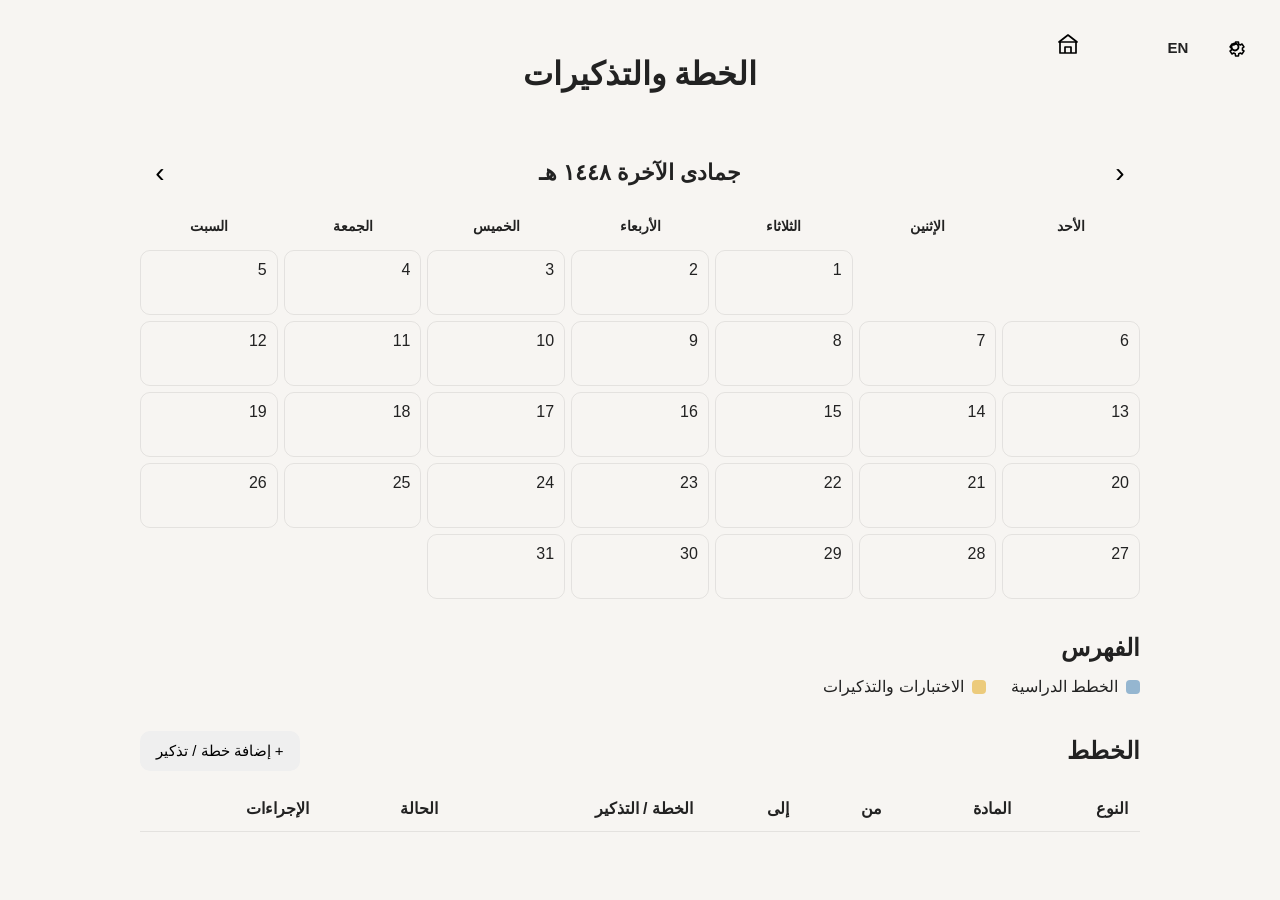
<file: plans.html>
<!DOCTYPE html>
<html lang="ar" dir="rtl">

<head>

    <meta charset="UTF-8">

    <meta
        name="viewport"
        content="width=device-width, initial-scale=1.0"
    >

    <title>الخطة والتذكيرات</title>

    <link rel="stylesheet" href="style.css">

</head>


<body>

    <!-- =========================
         زر اللغة
    ========================== -->

    <button
        id="language-button"
        class="language-button"
        type="button"
    >
        EN
    </button>


    <!-- =========================
         زر الإعدادات
    ========================== -->

    <button
        id="settings-button"
        class="settings-button"
        type="button"
        aria-label="الإعدادات"
        title="الإعدادات"
    >

        <!-- نفس أيقونة الإعدادات -->

        <svg
            width="24"
            height="24"
            viewBox="0 0 24 24"
            fill="none"
            xmlns="http://www.w3.org/2000/svg"
        >

            <path
                d="M12 15.5
                   A3.5 3.5 0 1 0
                   12 8.5
                   A3.5 3.5 0 0 0
                   12 15.5Z"
                stroke="currentColor"
                stroke-width="1.8"
            />

            <path
                d="M19.4 15
                   L21 16
                   L19 19
                   L17.3 18
                   C16.8 18.3 16.3 18.6 15.7 18.8
                   L15.5 21
                   H12.5
                   L12.3 18.8
                   C11.7 18.6 11.2 18.3 10.7 18
                   L9 19
                   L7 16
                   L8.6 15
                   C8.5 14.4 8.5 13.8 8.6 13.2
                   L7 12
                   L9 9
                   L10.7 10
                   C11.2 9.7 11.7 9.4 12.3 9.2
                   L12.5 7
                   H15.5
                   L15.7 9.2
                   C16.3 9.4 16.8 9.7 17.3 10
                   L19 9
                   L21 12
                   L19.4 13.2
                   C19.5 13.8 19.5 14.4 19.4 15Z"
                stroke="currentColor"
                stroke-width="1.5"
                stroke-linejoin="round"
            />

        </svg>

        

    </button>

    <button
    id="home-button"
    class="home-button"
    type="button"
   aria-label=""
title=""


>
    <svg
    width="24"
    height="24"
    viewBox="0 0 24 24"
    fill="none"
    xmlns="http://www.w3.org/2000/svg"
>
    <!-- سقف البيت -->
    <path
        d="M3 10L12 3L21 10"
        stroke="currentColor"
        stroke-width="1.7"
        stroke-linecap="round"
        stroke-linejoin="round"
    />

    <!-- جسم البيت -->
    <path
        d="M4 9.5V21H20V9.5"
        stroke="currentColor"
        stroke-width="1.7"
        stroke-linejoin="round"
    />

    <!-- الخط الفاصل بين السقف والجسم -->
    <path
        d="M4 10H20"
        stroke="currentColor"
        stroke-width="1.7"
        stroke-linecap="round"
    />

    <!-- الباب -->
    <path
        d="M9 21V15H15V21"
        stroke="currentColor"
        stroke-width="1.7"
        stroke-linejoin="round"
    />
</svg> 
 
</button>

    <!-- =========================
         العنوان
    ========================== -->

    <header class="header">

        <h1 id="page-title">
            الخطة والتذكيرات
        </h1>

    </header>


    <!-- =========================
         التقويم
    ========================== -->

    <section class="plans-calendar-section">

        <div class="calendar-header">

            <button
                id="previous-month"
                type="button"
            >
                ‹
            </button>


            <h2 id="calendar-month">
                أكتوبر 2026
            </h2>


            <button
                id="next-month"
                type="button"
            >
                ›
            </button>

        </div>


        <div
            id="calendar"
            class="calendar"
        >

            <!-- سيتم إنشاء الأيام بواسطة JavaScript -->

        </div>

    </section>


    <!-- =========================
         الفهرس
    ========================== -->

    <section class="plans-index-section">

        <h2 id="index-title">
            الفهرس
        </h2>


        <div class="plans-legend">

            <div class="legend-item">

                <span class="legend-color study-plan-color"></span>

                <span id="study-plan-label">
                    الخطط الدراسية
                </span>

            </div>


            <div class="legend-item">

                <span class="legend-color reminder-color"></span>

                <span id="reminder-label">
                    الاختبارات والتذكيرات
                </span>

            </div>

        </div>


        <div id="plans-index">

            <!-- ستظهر هنا الخطط والتذكيرات -->

        </div>

    </section>


    <!-- =========================
         الخطط
    ========================== -->

    <section class="plans-table-section">

        <div class="plans-section-header">

            <h2 id="plans-title">
                الخطط
            </h2>


            <button
                id="add-plan-button"
                type="button"
            >
                + إضافة خطة / تذكير
            </button>

        </div>


        <div class="plans-table-wrapper">

            <table class="plans-table">

                <thead>

                    <tr>

                        <th id="plan-type-header">
                            النوع
                        </th>

                        <th id="plan-subject-header">
                            المادة
                        </th>

                        <th id="plan-from-header">
                            من
                        </th>

                        <th id="plan-to-header">
                            إلى
                        </th>

                        <th id="plan-content-header">
                            الخطة / التذكير
                        </th>

                        <th id="plan-status-header">
                            الحالة
                        </th>
 
                        <th id="plan-actions-header">الإجراءات</th>
                    </tr>

                </thead>


                <tbody id="plans-container">

                    <!-- الخطط ستظهر هنا -->

                </tbody>

            </table>

        </div>

    </section>


    <!-- =========================
         نافذة إضافة خطة
    ========================== -->

    <div
        id="plan-modal"
        class="plan-modal"
    >

        <div class="plan-modal-box">

            <h2 id="modal-title">
                إضافة خطة / تذكير
            </h2>


            <!-- النوع -->

            <label for="plan-type" id="plan-type-label">
                النوع
            </label>

            <select id="plan-type">

                <option value="study-plan">
                    خطة دراسية
                </option>

                <option value="reminder">
                    تذكير / اختبار
                </option>

            </select>


            <!-- المادة -->

            <label for="plan-subject" id="plan-subject-label">
                المادة
            </label>

            <select id="plan-subject">

                <option value="">
                    اختر المادة
                </option>

            </select>


            <!-- من -->

            <label for="plan-start-date" id="plan-start-label">
                من
            </label>

            <input
                id="plan-start-date"
                type="date"
            >


            <!-- إلى -->

            <label for="plan-end-date" id="plan-end-label">
                إلى
            </label>

            <input
                id="plan-end-date"
                type="date"
            >


            <!-- المحتوى -->

            <label for="plan-content" id="plan-content-label">
                ماذا ستدرسين / التذكير
            </label>

            <textarea
                id="plan-content"
                placeholder="مثال: مراجعة Chapter 1 - 3"
            ></textarea>


            <!-- ملاحظة -->

            <label for="plan-note" id="plan-note-label">
                ملاحظة
            </label>

            <textarea
                id="plan-note"
                placeholder="ملاحظة إضافية..."
            ></textarea>


            <!-- الأزرار -->

            <div class="plan-modal-buttons">

                <button
                    id="cancel-plan-button"
                    type="button"
                >
                    إلغاء
                </button>


                <button
                    id="save-plan-button"
                    type="button"
                >
                    حفظ
                </button>

            </div>

        </div>

    </div>


    <script src="plans.js"></script>

</body>

</html>
</file>
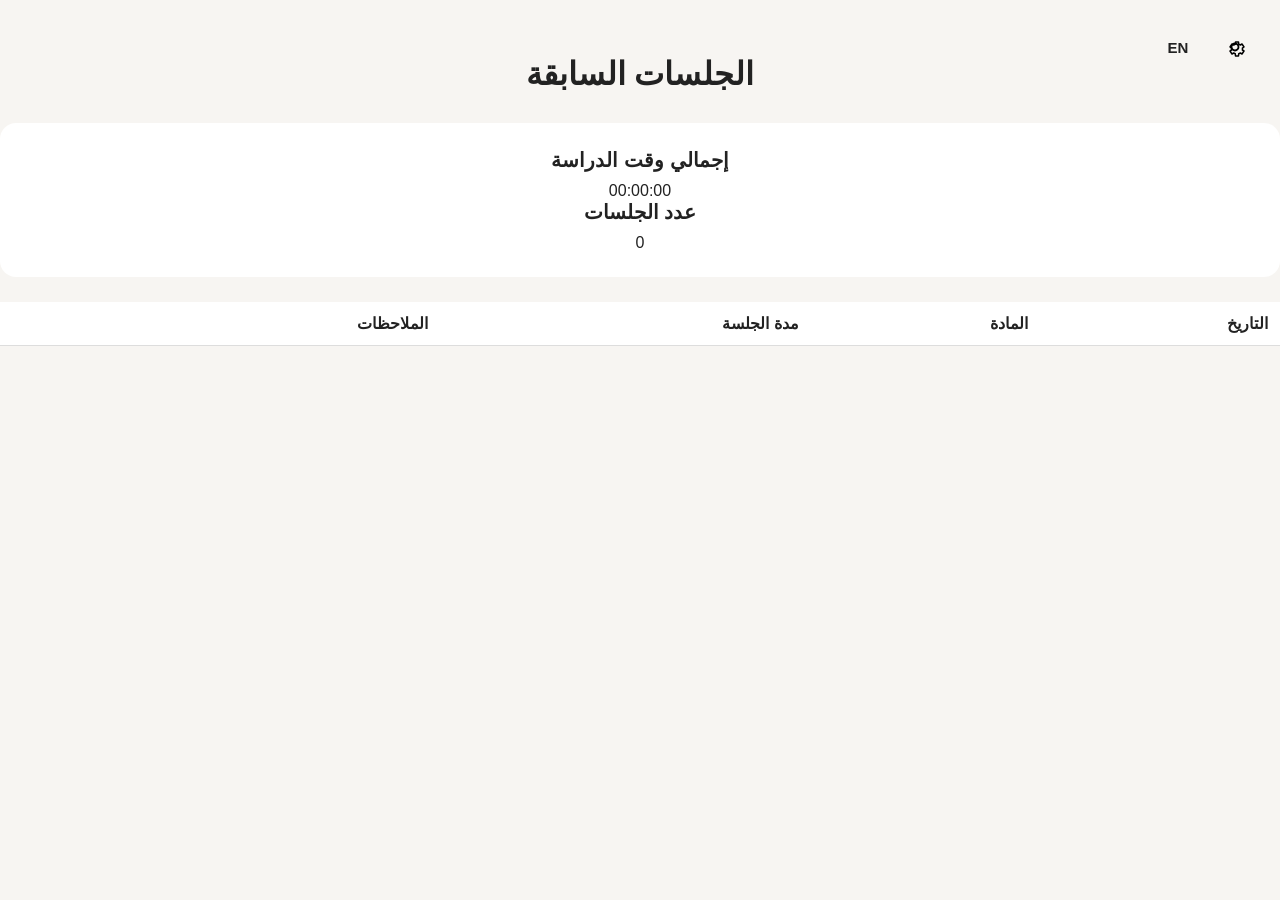
<file: previous-sessions.html>
<!DOCTYPE html>
<html lang="ar" dir="rtl">

<head>

    <meta charset="UTF-8">

    <meta
        name="viewport"
        content="width=device-width, initial-scale=1.0"
    >

    <title>الجلسات السابقة</title>

    <link rel="stylesheet" href="style.css">

</head>


<body>

    <!-- =========================
         الرأس
    ========================== -->

    <header class="header">

        <h1 id="page-title">
            الجلسات السابقة
        </h1>

    </header>


    <!-- =========================
         الأزرار
    ========================== -->

    <!-- زر اللغة -->

<button
    id="language-button"
    class="language-button"
    type="button"
>
    EN
</button>


<!-- زر الإعدادات -->

<button
    id="settings-button"
    class="settings-button"
    type="button"
    aria-label="الإعدادات"
    title="الإعدادات"
>

    <svg
        width="24"
        height="24"
        viewBox="0 0 24 24"
        fill="none"
        xmlns="http://www.w3.org/2000/svg"
    >

        <path
            d="M12 15.5
               A3.5 3.5 0 1 0
               12 8.5
               A3.5 3.5 0 0 0
               12 15.5Z"
            stroke="currentColor"
            stroke-width="1.8"
        />

        <path
            d="M19.4 15
               L21 16
               L19 19
               L17.3 18
               C16.8 18.3 16.3 18.6 15.7 18.8
               L15.5 21
               H12.5
               L12.3 18.8
               C11.7 18.6 11.2 18.3 10.7 18
               L9 19
               L7 16
               L8.6 15
               C8.5 14.4 8.5 13.8 8.6 13.2
               L7 12
               L9 9
               L10.7 10
               C11.2 9.7 11.7 9.4 12.3 9.2
               L12.5 7
               H15.5
               L15.7 9.2
               C16.3 9.4 16.8 9.7 17.3 10
               L19 9
               L21 12
               L19.4 13.2
               C19.5 13.8 19.5 14.4 19.4 15Z"
            stroke="currentColor"
            stroke-width="1.5"
            stroke-linejoin="round"
        />

    </svg>

</button> 

    <!-- =========================
         الإحصائيات
    ========================== -->

    <section class="study-summary">

        <h2 id="total-study-label">
            إجمالي وقت الدراسة
        </h2>

        <div id="total-study-time">
            00:00:00
        </div>


        <h2 id="session-count-label">
            عدد الجلسات
        </h2>

        <div id="session-count">
            0
        </div>

    </section>


    <!-- =========================
         الجلسات
    ========================== -->

    <section class="previous-sessions-section">

        <table class="sessions-table">

            <thead>

                <tr>

                    <th id="date-header">
                        التاريخ
                    </th>

                    <th id="subject-header">
                        المادة
                    </th>

                    <th id="duration-header">
                        مدة الجلسة
                    </th>

                    <th id="notes-header">
                        الملاحظات
                    </th>

                    <th></th>

                </tr>

            </thead>


            <tbody id="sessions-container"></tbody>

        </table>

    </section>


    <script src="previous-sessions.js"></script>

</body>

</html>
</file>
<file: style.css>
body {
    font-family: "Thmanyah Sans", sans-serif;
    direction: rtl;
    margin: 0;
    padding: 0;
    background-color: #f7f5f2;
    color: #222;

    position: relative;
}

.header {
    text-align: center;
    padding: 55px 20px 30px;
}

.header h1 {
    margin: 0;
    font-size: 32px;
}

.dashboard {
    width: 90%;
    max-width: 700px;
    margin: 0 auto;
}

/* التاريخ */

.date-section {
    text-align: center;
    margin-bottom: 25px;
}

.current-date {
    margin: 0;
    font-size: 18px;
}

/* ملخص الدراسة */

.study-summary {
    background-color: white;
    padding: 25px;
    border-radius: 16px;
    text-align: center;
    margin-bottom: 25px;
}

.study-summary h2 {
    margin: 0 0 10px;
    font-size: 20px;
}

.total-time {
    font-size: 42px;
    font-weight: bold;
    margin: 0;
    direction: ltr;
}

.current-session {
    margin: 15px 0 0;
    font-size: 16px;
}

.current-session span {
    direction: ltr;
    display: inline-block;
    font-weight: bold;
}

/* اختيار المادة */

.subject-section {
    display: flex;
    flex-direction: column;
    gap: 0px;
    margin-bottom: 20px;
}

.subject-section label {
    font-size: 18px;
    font-weight: bold;
}

.subject-section select {
    padding: 14px;
    border: 1px solid #ddd;
    border-radius: 10px;
    background-color: white;
    font-family: inherit;
    font-size: 16px;
}

/* الملاحظات */

.notes-section {
    display: flex;
    flex-direction: column;
    gap: 0px;
    margin-bottom: 20px;
}

.notes-section label {
    font-size: 18px;
    font-weight: bold;
}

.notes-section textarea {
    padding: 14px;
    border: 1px solid #ddd;
    border-radius: 10px;
    background-color: white;
    font-family: inherit;
    font-size: 16px;
    resize: vertical;
}

/* أزرار الجلسة */

.session-controls {
    display: flex;
    gap: 10px;
    margin-bottom: 25px;
}

.session-controls button {
    flex: 1;
    padding: 13px 10px;
    border: none;
    border-radius: 10px;
    font-family: inherit;
    font-size: 16px;
    cursor: pointer;
}

/* الأزرار المعطلة */

.session-controls button:disabled {
    opacity: 0.5;
    cursor: not-allowed;
}

/* التحفيز */

.motivation {
    text-align: center;
    margin: 30px 0;
    font-size: 18px;
}

/* الجلسات السابقة */

.previous-sessions {
    text-align: center;
    margin-bottom: 30px;
}

.previous-sessions button {
    padding: 13px 25px;
    border: none;
    border-radius: 10px;
    font-family: inherit;
    font-size: 16px;
    cursor: pointer;
}

/* زر العودة للواجهة الرئيسية */

.back-button {
    text-align: center;
    margin-bottom: 25px;
}

.back-button button {
    padding: 12px 25px;
    border: none;
    border-radius: 10px;
    font-family: inherit;
    font-size: 16px;
    cursor: pointer;
}

/* جدول الجلسات السابقة */

.sessions-table-wrapper {
    overflow-x: auto;
}

.sessions-table {
    width: 100%;
    border-collapse: collapse;
    margin-top: 20px;
    background-color: white;
}

.sessions-table th,
.sessions-table td {
    padding: 12px;
    text-align: right;
    border-bottom: 1px solid #ddd;
}

.sessions-table th {
    font-weight: bold;
}

.streak-section {
    display: flex;
    align-items: center;
    justify-content: center;
    gap: 12px;
    background-color: white;
    padding: 18px;
    border-radius: 16px;
    margin-bottom: 25px;
}

.streak-fire {
    font-size: 38px;
}

.streak-number {
    margin: 0;
    font-size: 28px;
    font-weight: bold;
}

.streak-label {
    margin: 0;
    font-size: 15px;
}



.language-button {
    position: fixed;
    top: 25px;
    right: 80px;
    z-index: 1000;


    width: 44px;
    height: 44px;

    padding: 0;

    display: flex;
    align-items: center;
    justify-content: center;

    background: transparent;
    border: none;

    color: #222;

    cursor: pointer;
}

.settings-button svg {
    display: block;
    width: 24px;
    height: 24px;
    flex: 0 0 24px;
}

.settings-button:hover {
    opacity: 0.65;
}


.settings-button,
.language-button {
    position: fixed;
} 


.settings-button {
    position: fixed;
    top: 25px;
    right: 25px;
    z-index: 1000;


    height: 44px;
    min-width: 44px;

    padding: 0 8px;

    background-color: transparent;
    border: none;

    font-family: inherit;
    font-size: 15px;
    font-weight: bold;

    cursor: pointer;
}

.language-button:hover {
    opacity: 0.65;
}

.language-button {
    position: fixed;
    top: 25px;
    right: 80px;

    height: 44px;
    min-width: 44px;

    padding: 0 8px;

    background-color: transparent;
    border: none;

    font-family: inherit;
    font-size: 15px;
    font-weight: bold;

    cursor: pointer;
}

.language-button:hover {
    opacity: 0.65;
}



/* =========================
   صفحة الإعدادات
========================= */

.settings-section,
.add-subject-section {
    background-color: white;
    padding: 25px;
    border-radius: 16px;
    margin-bottom: 25px;
}

.settings-section h2 {
    margin-top: 0;
    margin-bottom: 20px;
    font-size: 22px;
}


/* قائمة المواد */

#subjects-container {
    display: flex;
    flex-direction: column;
    gap: 10px;
}


.setting-subject {
    display: flex;
    align-items: center;
    justify-content: space-between;

    padding: 14px 16px;

    border: 1px solid #e5e5e5;
    border-radius: 10px;

    font-size: 16px;
}


/* زر حذف المادة */

.delete-subject {
    padding: 8px 14px;

    border: none;
    border-radius: 8px;

    background-color: #f1f1f1;

    font-family: inherit;
    font-size: 14px;

    cursor: pointer;
}

.delete-subject:hover {
    opacity: 0.65;
}


/* إضافة مادة */

.add-subject-section {
    display: flex;
    flex-direction: column;
    gap: 10px;
}

.add-subject-section label {
    font-size: 18px;
    font-weight: bold;
}

.add-subject-section input {
    width: 100%;
    box-sizing: border-box;

    padding: 14px;

    border: 1px solid #ddd;
    border-radius: 10px;

    background-color: white;

    font-family: inherit;
    font-size: 16px;
}

.add-subject-section input:focus {
    outline: none;
    border-color: #222;
}


/* زر إضافة المادة */

#add-subject {
    padding: 13px 20px;

    border: none;
    border-radius: 10px;

    background-color: #222;
    color: white;

    font-family: inherit;
    font-size: 16px;

    cursor: pointer;
}

#add-subject:hover {
    opacity: 0.85;
}


/* زر العودة */

.back-button {
    text-align: center;
    margin-bottom: 30px;
}

.back-button button {
    padding: 12px 25px;

    border: none;
    border-radius: 10px;

    background-color: white;

    font-family: inherit;
    font-size: 16px;

    cursor: pointer;
}

.back-button button:hover {
    opacity: 0.65;
}

/* =========================
   منطقة الخطر
========================= */

.danger-zone {
    background-color: white;
    padding: 25px;
    border-radius: 16px;
    margin-bottom: 25px;
    border: 1px solid #e5e5e5;
}

.danger-zone h2 {
    margin-top: 0;
    margin-bottom: 10px;
}

.danger-zone p {
    margin-top: 0;
    margin-bottom: 18px;
}

#delete-all-data {
    width: 100%;
    padding: 13px 20px;

    border: none;
    border-radius: 10px;

    background-color: #222;
    color: white;

    font-family: inherit;
    font-size: 16px;

    cursor: pointer;
}

#delete-all-data:hover {
    opacity: 0.8;
}

/* =========================
   دعم اتجاه اللغة
========================= */

html[dir="ltr"] .header {
    text-align: center;
}

html[dir="ltr"] .date-section {
    text-align: center;
}

html[dir="ltr"] .study-summary {
    text-align: center;
}

html[dir="ltr"] .subject-section,
html[dir="ltr"] .notes-section {
    text-align: left;
}

html[dir="ltr"] .subject-section label,
html[dir="ltr"] .notes-section label,
.session-type-section {
    display: flex;
    flex-direction: column;
    gap: 0px;
    margin-bottom: 20px;
}

.session-type-section label {
    font-size: 18px;
    font-weight: bold;
}

.session-type-section select {
    padding: 14px;
    border: 1px solid #ddd;
    border-radius: 10px;
    background-color: white;
    font-family: inherit;
    font-size: 16px;
    box-sizing: border-box;
}

.session-type-section label {
    font-size: 18px;
    font-weight: bold;
}

.session-type-section select {
    padding: 14px;
    border: 1px solid #ddd;
    border-radius: 10px;
    background-color: white;
    font-family: inherit;
    font-size: 16px;
}
html[dir="ltr"] select,
html[dir="ltr"] textarea,
html[dir="ltr"] input {
    text-align: left;
    direction: ltr;
}

html[dir="ltr"] .current-session {
    text-align: center;
}

html[dir="ltr"] .motivation {
    text-align: center;
}

html[dir="ltr"] .previous-sessions {
    text-align: center;
}


html[dir="ltr"] .session-controls {
    direction: ltr;
}

/* =========================
   Settings - English LTR
========================= */

html[dir="ltr"] .settings-section,
html[dir="ltr"] .add-subject-section,
html[dir="ltr"] .danger-zone {
    direction: ltr;
    text-align: left;
}


/* عنوان الأقسام */

html[dir="ltr"] .settings-section h2,
html[dir="ltr"] .add-subject-section label,
html[dir="ltr"] .danger-zone h2,
html[dir="ltr"] .danger-zone p {
    text-align: left;
}


/* قائمة المواد */

html[dir="ltr"] .setting-subject {
    direction: ltr;

    text-align: left;

    display: flex;
    align-items: center;
    justify-content: space-between;
}


/* اسم المادة */

html[dir="ltr"] .setting-subject span {
    text-align: left;
}


/* زر الحذف */

html[dir="ltr"] .delete-subject {
    margin-left: auto;
    margin-right: 0;
}


/* خانة إضافة المادة */

html[dir="ltr"] .add-subject-section input {
    direction: ltr;
    text-align: left;
}


/* زر العودة يبقى في المنتصف */

html[dir="ltr"] .back-button {
    text-align: center;
}

.no-subjects-message {
    margin-top: 10px;
    margin-bottom: 0;

    font-size: 14px;

    text-align: center;

    opacity: 0.7;
}

html[dir="ltr"] .no-subjects-message {
    text-align: left;
}

.task-section {
    margin-top: 20px;
    width: 100%;
}

.task-section label {
    display: block;
    margin-bottom: 8px;
    font-weight: bold;
    text-align: right;
}

#session-task {
    width: 100%;
    box-sizing: border-box;
    min-height: 80px;
    padding: 12px;
    resize: vertical;
    font-family: inherit;
    font-size: 16px;
      
}

html[dir="ltr"] .task-section label {
    text-align: left;
}

/* =========================
   تنسيق حقول الدراسة
========================= */

.subject-section,
.session-task-section,
.session-type-section,
.notes-section {
    display: flex;
    flex-direction: column;
    gap: 5px;
}


/* =========================
   المسافات بين الأقسام
========================= */

/* العربي */
html[dir="rtl"] .session-task-section,
html[dir="rtl"] .session-type-section,
html[dir="rtl"] .notes-section {
    margin-top: 15px;
}


/* الإنجليزي */
html[dir="ltr"] .session-task-section,
html[dir="ltr"] .session-type-section,
html[dir="ltr"] .notes-section {
    margin-top: 8px;
}


/* =========================
   حقول المهام والملاحظات
========================= */

.session-task-section textarea,
.notes-section textarea {
    min-height: 80px;
    height: 80px;
    box-sizing: border-box;
}


/* =========================
   رسالة إضافة المواد
========================= */

.no-subjects-message {
    margin-top: 6px;
    margin-bottom: 0;
    font-size: 14px;
    opacity: 0.7;
}

html[dir="ltr"] .no-subjects-message {
    text-align: left;
}


/* FINAL FORM SPACING */

.subject-section,
.session-task-section,
.session-type-section,
.notes-section {
    display: flex;
    flex-direction: column;
    gap: 5px;
    margin-bottom: 14px !important;
}

.session-task-section {
    margin-top: 10px !important;
}

.session-type-section {
    margin-top: 8px !important;
}

.notes-section {
    margin-top: 8px !important;
}


/* Task Status Modal */

.task-status-modal {
    display: none;
    position: fixed;
    inset: 0;
    background: rgba(0, 0, 0, 0.35);
    align-items: center;
    justify-content: center;
    z-index: 1000;
}

.task-status-box {
    width: min(90%, 400px);
    background: white;
    border-radius: 16px;
    padding: 25px;
    text-align: center;
    box-sizing: border-box;
}

.task-status-box h2 {
    margin: 0 0 10px;
    font-size: 22px;
}

.task-status-box p {
    margin: 0 0 20px;
    opacity: 0.7;
}

.task-status-buttons {
    display: flex;
    flex-direction: column;
    gap: 10px;
}

.task-status-buttons button {
    width: 100%;
    padding: 12px;
    border: none;
    border-radius: 10px;
    cursor: pointer;
    font-family: inherit;
    font-size: 16px;
}

/* =========================
   تفاصيل الجلسات السابقة
========================= */

.session-details-cell {
    width: 50px;
    text-align: center;
}


.session-details-button {
    border: none;
    background: transparent;

    font-family: inherit;
    font-size: 20px;

    cursor: pointer;

    width: 35px;
    height: 35px;

    border-radius: 8px;

    display: flex;
    align-items: center;
    justify-content: center;
}


.session-details-button:hover {
    background: rgba(0, 0, 0, 0.05);
}


/* صف التفاصيل */

.session-details-row {
    background: rgba(0, 0, 0, 0.025);
}


.session-details-row td {
    padding: 0;
}


/* صندوق التفاصيل */

.session-details {
    padding: 18px 20px;

    display: flex;
    flex-direction: column;

    gap: 12px;
}


/* كل معلومة */

.session-detail-item {
    display: flex;

    justify-content: space-between;

    gap: 20px;

    padding: 8px 0;
}


/* اسم المعلومة */

.session-detail-label {
    font-weight: 600;
}


/* =========================
   أزرار صفحة الجلسات السابقة
========================= */

.previous-page-actions {
    display: flex;
    justify-content: space-between;
    align-items: center;

    gap: 10px;

    margin: 20px auto;

    width: min(90%, 900px);
}


.previous-page-actions button {
    border: none;

    border-radius: 10px;

    padding: 10px 16px;

    font-family: inherit;

    font-size: 15px;

    cursor: pointer;

    background: rgba(0, 0, 0, 0.05);
}


.previous-page-actions button:hover {
    background: rgba(0, 0, 0, 0.1);
}

/* =========================
   محاذاة جدول الجلسات حسب اللغة
========================= */

/* English */

html[dir="ltr"] .sessions-table th,
html[dir="ltr"] .sessions-table td {
    text-align: left;
}


/* Arabic */

html[dir="rtl"] .sessions-table th,
html[dir="rtl"] .sessions-table td {
    text-align: right;
}


/* زر التفاصيل */

html[dir="ltr"] .session-details-cell,
html[dir="rtl"] .session-details-cell {
    text-align: center;
}

/* =========================
   صفحة الخطط والتذكيرات
========================= */


/* =========================
   التقويم
========================= */

.plans-calendar-section {
    width: min(95%, 1000px);
    margin: 30px auto;
}


.calendar-header {
    display: flex;
    align-items: center;
    justify-content: space-between;

    margin-bottom: 15px;
}


.calendar-header h2 {
    margin: 0;
    font-size: 22px;
}


.calendar-header button {
    border: none;
    background: transparent;

    font-family: inherit;
    font-size: 28px;

    cursor: pointer;

    width: 40px;
    height: 40px;

    border-radius: 10px;
}


.calendar-header button:hover {
    background: rgba(0, 0, 0, 0.05);
}


/* شبكة التقويم */

.calendar {
    display: grid;

    grid-template-columns:
        repeat(7, 1fr);

    gap: 6px;
}


/* أيام الأسبوع */

.calendar-weekday {
    text-align: center;

    font-weight: 600;

    padding: 10px 5px;

    font-size: 14px;
}


/* الأيام */

.calendar-day {
    min-height: 65px;

    border: 1px solid rgba(0, 0, 0, 0.08);

    border-radius: 10px;

    padding: 10px;

    box-sizing: border-box;

    cursor: default;

    position: relative;
}


.calendar-day:hover {
    background: rgba(0, 0, 0, 0.025);
}


.calendar-empty {
    min-height: 65px;
}


/* =========================
   ألوان الخطط والتذكيرات
========================= */

.calendar-day.has-study-plan {
    background: rgba(70, 130, 180, 0.18);

    border-color:
        rgba(70, 130, 180, 0.35);
}


.calendar-day.has-reminder {
    background: rgba(230, 180, 60, 0.22);

    border-color:
        rgba(230, 180, 60, 0.45);
}


/*
   إذا كان اليوم فيه خطة + تذكير
*/

.calendar-day.has-study-plan.has-reminder {
    background:
        linear-gradient(
            135deg,
            rgba(70, 130, 180, 0.18) 50%,
            rgba(230, 180, 60, 0.22) 50%
        );
}


/* =========================
   الفهرس
========================= */

.plans-index-section {
    width: min(95%, 1000px);

    margin: 35px auto;
}


.plans-index-section h2 {
    margin-bottom: 15px;
}


.plans-legend {
    display: flex;

    gap: 25px;

    margin-bottom: 20px;

    flex-wrap: wrap;
}


.legend-item {
    display: flex;

    align-items: center;

    gap: 8px;
}


.legend-color {
    width: 14px;
    height: 14px;

    border-radius: 4px;

    display: inline-block;
}


.study-plan-color {
    background: rgba(70, 130, 180, 0.55);
}


.reminder-color {
    background: rgba(230, 180, 60, 0.65);
}


.plan-index-item {
    display: flex;

    align-items: flex-start;

    gap: 10px;

    padding: 10px 0;

    border-bottom:
        1px solid rgba(0, 0, 0, 0.06);
}


.plan-index-item small {
    opacity: 0.7;
}


/* =========================
   جدول الخطط
========================= */

.plans-table-section {
    width: min(95%, 1000px);

    margin: 35px auto 60px;
}


.plans-section-header {
    display: flex;

    align-items: center;

    justify-content: space-between;

    gap: 15px;

    margin-bottom: 15px;
}


.plans-section-header h2 {
    margin: 0;
}


#add-plan-button {
    border: none;

    border-radius: 10px;

    padding: 11px 16px;

    font-family: inherit;

    font-size: 15px;

    cursor: pointer;
}


#add-plan-button:hover {
    opacity: 0.85;
}


.plans-table-wrapper {
    width: 100%;

    overflow-x: auto;
}


.plans-table {
    width: 100%;

    border-collapse: collapse;

    min-width: 700px;
}


.plans-table th,
.plans-table td {
    padding: 13px 12px;

    border-bottom:
        1px solid rgba(0, 0, 0, 0.08);

    text-align: right;

    vertical-align: middle;
}


.plans-table th {
    font-weight: 600;
}


/* English */

html[dir="ltr"] .plans-table th,
html[dir="ltr"] .plans-table td {
    text-align: left;
}


/* =========================
   نافذة الإضافة
========================= */

.plan-modal {
    display: none;

    position: fixed;

    inset: 0;

    background:
        rgba(0, 0, 0, 0.35);

    align-items: center;

    justify-content: center;

    z-index: 1000;

    padding: 20px;

    box-sizing: border-box;
}


.plan-modal-box {
    width: min(100%, 450px);

    max-height: 90vh;

    overflow-y: auto;

    background: white;

    border-radius: 16px;

    padding: 25px;

    box-sizing: border-box;

    display: flex;

    flex-direction: column;

    gap: 10px;
}


.plan-modal-box h2 {
    margin: 0 0 10px;
}


.plan-modal-box label {
    font-weight: 600;

    margin-top: 5px;
}


.plan-modal-box input,
.plan-modal-box select,
.plan-modal-box textarea {
    width: 100%;

    box-sizing: border-box;

    padding: 11px;

    border:
        1px solid rgba(0, 0, 0, 0.15);

    border-radius: 9px;

    font-family: inherit;

    font-size: 15px;

    background: white;
}


.plan-modal-box textarea {
    min-height: 80px;

    resize: vertical;
}


/* =========================
   أزرار النافذة
========================= */

.plan-modal-buttons {
    display: flex;

    gap: 10px;

    margin-top: 10px;
}


.plan-modal-buttons button {
    flex: 1;

    border: none;

    border-radius: 10px;

    padding: 12px;

    font-family: inherit;

    font-size: 15px;

    cursor: pointer;
}


.plans-button {
    position: fixed;

    top: 25px;
    right: 135px;

    height: 44px;
    min-width: 60px;

    padding: 0 8px;

    background: transparent;
    border: none;

    font-family: inherit;
    font-size: 15px;
    font-weight: bold;

    cursor: pointer;

    z-index: 1000;
}

.plans-button:hover {
    opacity: 0.65;
}


.home-button {
    position: fixed;

    top: 25px;
    right: 190px;

    height: 44px;
    min-width: 44px;

    padding: 0 8px;

    background: transparent;
    border: none; 

    font-family: inherit;
    font-size: 24px;

    cursor: pointer;

    z-index: 1000;
}

.home-button:hover {
    opacity: 0.65;
}
</file>
